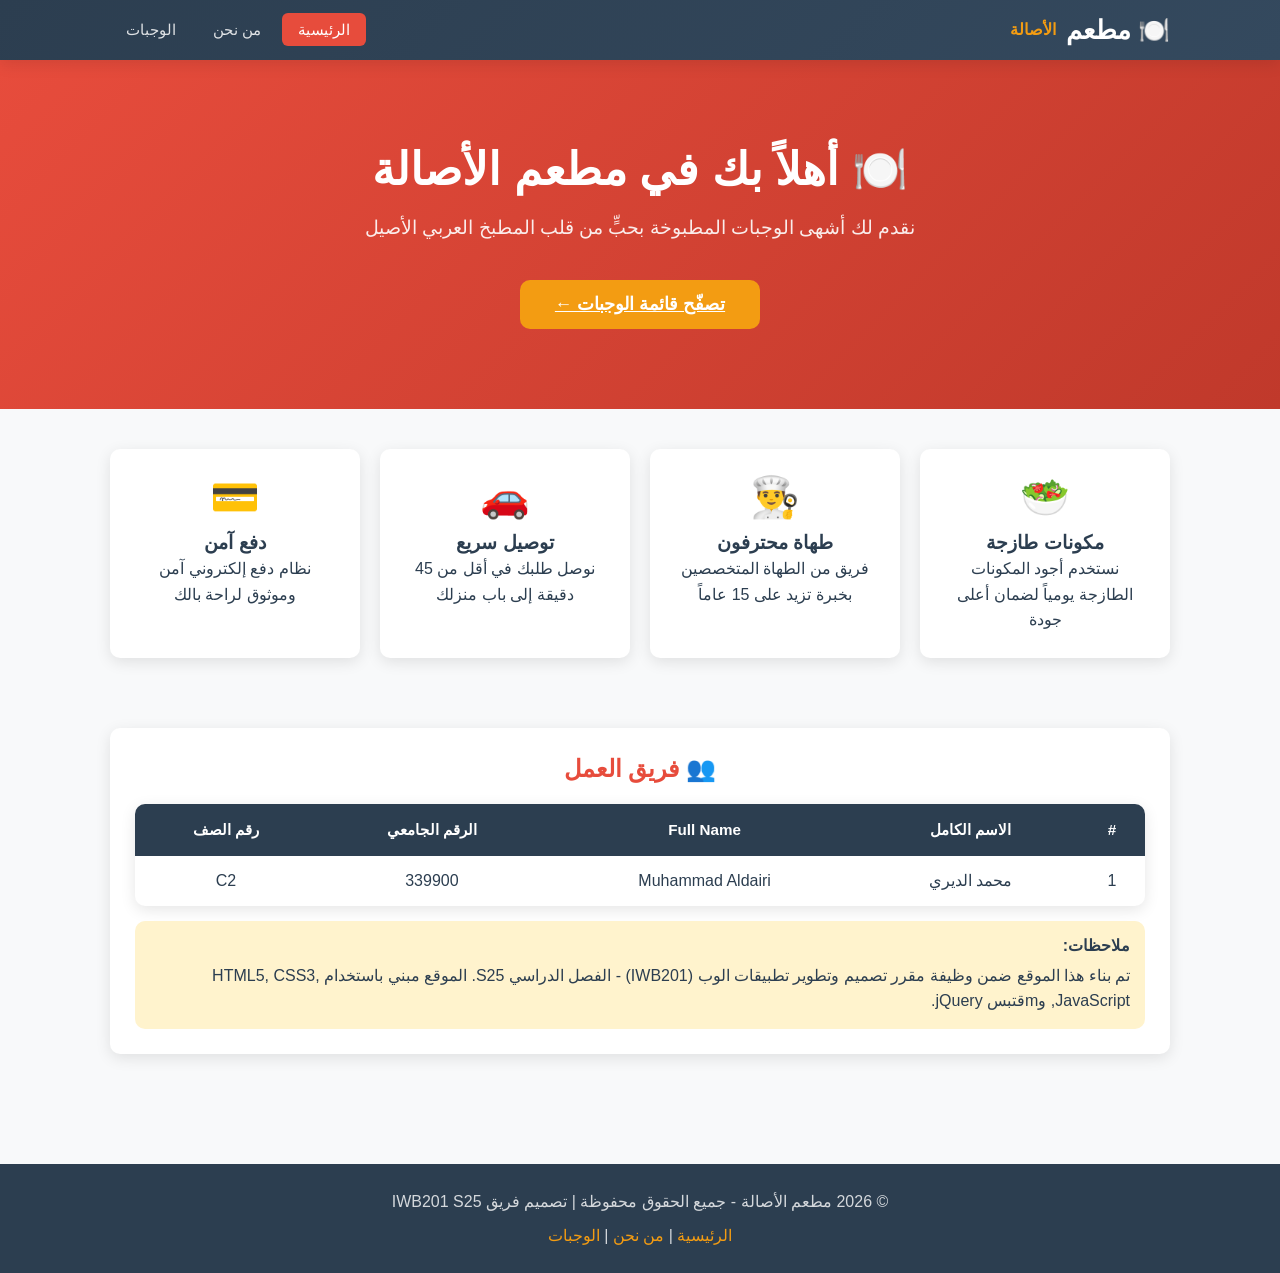
<file: index.html>
<!DOCTYPE html>
<html lang="ar" dir="rtl">
<head>
    <meta charset="UTF-8">
    <meta name="viewport" content="width=device-width, initial-scale=1.0">
    <title>مطعم الأصالة - الصفحة الرئيسية</title>
    <link rel="stylesheet" href="Style.css">
</head>
<body>

<!-- شريط التنقل -->
<nav class="navbar">
    <div class="navbar-inner">
        <a href="index.html" class="navbar-brand">🍽️ مطعم <span>الأصالة</span></a>
        <ul class="navbar-links">
            <li><a href="index.html" class="active">الرئيسية</a></li>
            <li><a href="AboutUs.html">من نحن</a></li>
            <li><a href="Meals.html">الوجبات</a></li>
        </ul>
    </div>
</nav>

<!-- قسم Hero -->
<section class="hero">
    <h1>🍽️ أهلاً بك في مطعم الأصالة</h1>
    <p>نقدم لك أشهى الوجبات المطبوخة بحبٍّ من قلب المطبخ العربي الأصيل</p>
    <br><br>
    <a href="Meals.html" class="btn btn-accent" style="font-size:1.1rem; padding:14px 35px;">تصفّح قائمة الوجبات ←</a>
</section>

<!-- قسم المميزات -->
<div class="features">
    <div class="feature-item">
        <div class="feature-icon">🥗</div>
        <h3>مكونات طازجة</h3>
        <p>نستخدم أجود المكونات الطازجة يومياً لضمان أعلى جودة</p>
    </div>
    <div class="feature-item">
        <div class="feature-icon">👨‍🍳</div>
        <h3>طهاة محترفون</h3>
        <p>فريق من الطهاة المتخصصين بخبرة تزيد على 15 عاماً</p>
    </div>
    <div class="feature-item">
        <div class="feature-icon">🚗</div>
        <h3>توصيل سريع</h3>
        <p>نوصل طلبك في أقل من 45 دقيقة إلى باب منزلك</p>
    </div>
    <div class="feature-item">
        <div class="feature-icon">💳</div>
        <h3>دفع آمن</h3>
        <p>نظام دفع إلكتروني آمن وموثوق لراحة بالك</p>
    </div>
</div>

<!-- قسم أسماء المجموعة -->
<div class="container">
    <div class="card">
        <h2 style="color: var(--primary); margin-bottom: 20px; text-align: center;">👥 فريق العمل</h2>
        <table>
            <thead>
                <tr>
                    <th>#</th>
                    <th>الاسم الكامل</th>
                    <th>Full Name</th>
                    <th>الرقم الجامعي</th>
                    <th>رقم الصف</th>
                </tr>
            </thead>
            <tbody>
                <tr><td>1</td><td>محمد الديري</td><td>Muhammad Aldairi</td><td>339900</td><td>C2</td></tr>
            </tbody>
        </table>



        <div style="margin-top: 15px; padding: 15px; background: #fff3cd; border-radius: 10px;">
            <strong>ملاحظات:</strong>
            <p style="margin-top: 8px;">تم بناء هذا الموقع ضمن وظيفة مقرر تصميم وتطوير تطبيقات الوب (IWB201) - الفصل الدراسي S25. الموقع مبني باستخدام HTML5, CSS3, JavaScript, وmقتبس jQuery.</p>
        </div>
    </div>
</div>

<!-- تذييل الصفحة -->
<footer class="footer">
    <p>© 2026 مطعم الأصالة - جميع الحقوق محفوظة | تصميم فريق IWB201 S25</p>
    <p style="margin-top: 8px;"><a href="index.html">الرئيسية</a> | <a href="AboutUs.html">من نحن</a> | <a href="Meals.html">الوجبات</a></p>
</footer>

</body>
</html>
</file>
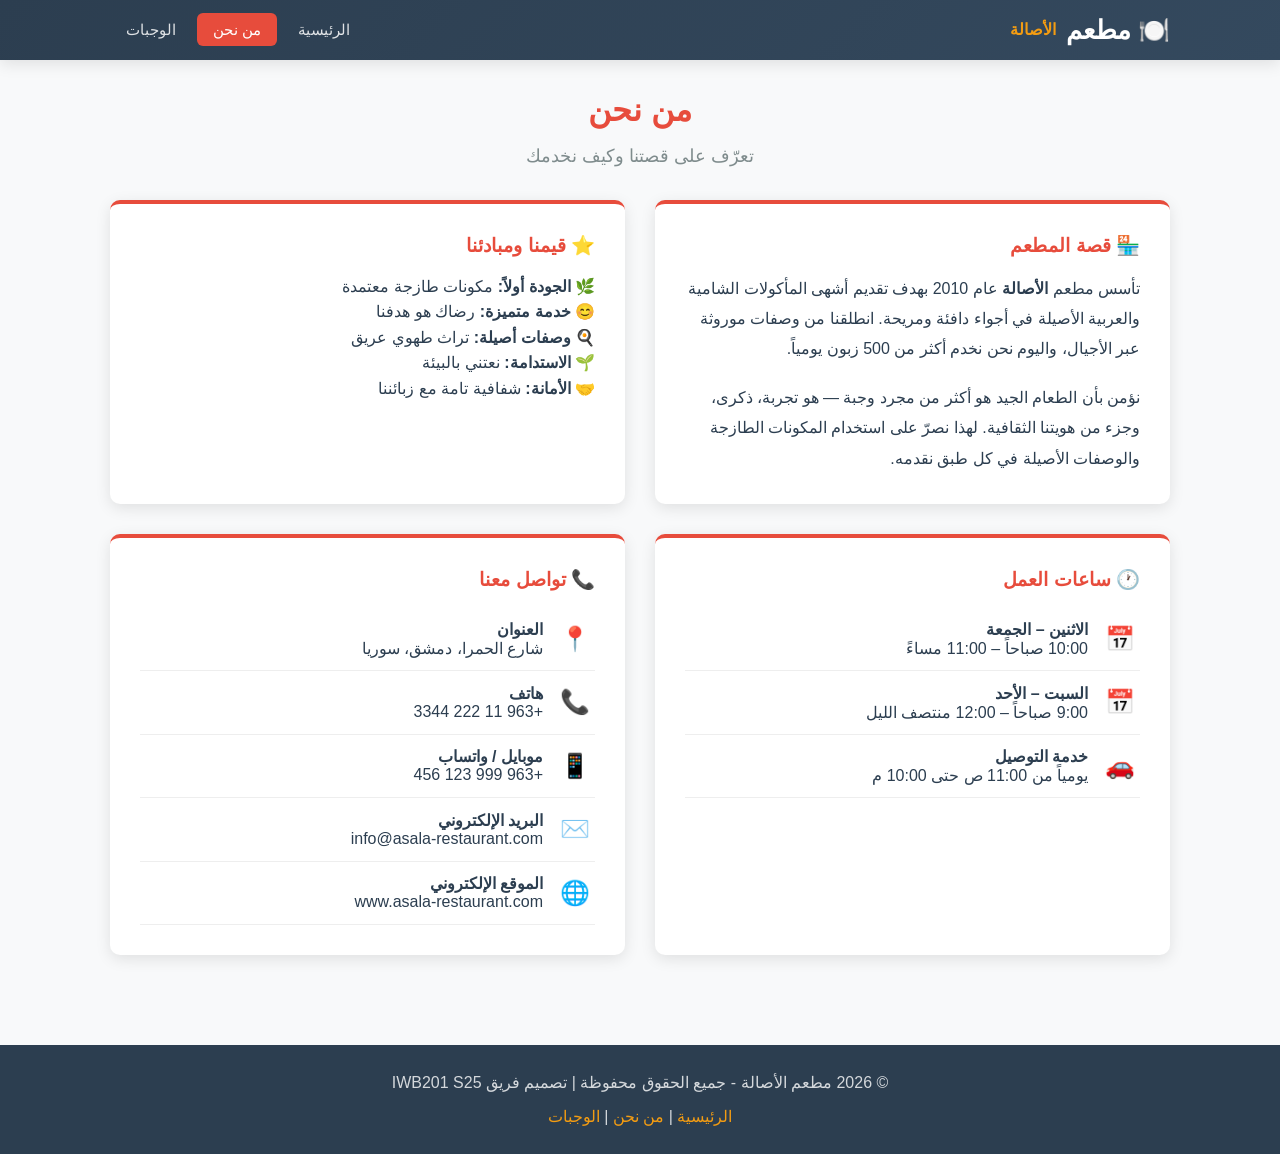
<file: AboutUs.html>
<!DOCTYPE html>
<html lang="ar" dir="rtl">
<head>
    <meta charset="UTF-8">
    <meta name="viewport" content="width=device-width, initial-scale=1.0">
    <title>مطعم الأصالة - من نحن</title>
    <link rel="stylesheet" href="Style.css">
    <style>
        .about-grid {
            display: grid;
            grid-template-columns: 1fr 1fr;
            gap: 30px;
            margin-top: 30px;
        }
        .about-card {
            background: var(--white);
            border-radius: var(--radius);
            padding: 30px;
            box-shadow: var(--shadow);
            border-top: 4px solid var(--primary);
        }
        .about-card h3 { color: var(--primary); margin-bottom: 15px; }
        .contact-item {
            display: flex;
            align-items: center;
            gap: 12px;
            padding: 12px 0;
            border-bottom: 1px solid #eee;
        }
        .contact-icon { font-size: 1.5rem; width: 40px; text-align: center; }
        @media (max-width: 700px) { .about-grid { grid-template-columns: 1fr; } }
    </style>
</head>
<body>

<nav class="navbar">
    <div class="navbar-inner">
        <a href="index.html" class="navbar-brand">🍽️ مطعم <span>الأصالة</span></a>
        <ul class="navbar-links">
            <li><a href="index.html">الرئيسية</a></li>
            <li><a href="AboutUs.html" class="active">من نحن</a></li>
            <li><a href="Meals.html">الوجبات</a></li>
        </ul>
    </div>
</nav>

<div class="container">
    <h1 style="color: var(--primary); text-align: center; margin-bottom: 10px;">من نحن</h1>
    <p style="text-align: center; color: var(--text-light); font-size: 1.1rem;">تعرّف على قصتنا وكيف نخدمك</p>

    <div class="about-grid">

        <!-- معلومات المطعم -->
        <div class="about-card">
            <h3>🏪 قصة المطعم</h3>
            <p style="line-height: 1.9;">تأسس مطعم <strong>الأصالة</strong> عام 2010 بهدف تقديم أشهى المأكولات الشامية والعربية الأصيلة في أجواء دافئة ومريحة. انطلقنا من وصفات موروثة عبر الأجيال، واليوم نحن نخدم أكثر من 500 زبون يومياً.</p>
            <br>
            <p style="line-height: 1.9;">نؤمن بأن الطعام الجيد هو أكثر من مجرد وجبة — هو تجربة، ذكرى، وجزء من هويتنا الثقافية. لهذا نصرّ على استخدام المكونات الطازجة والوصفات الأصيلة في كل طبق نقدمه.</p>
        </div>

        <!-- قيمنا -->
        <div class="about-card">
            <h3>⭐ قيمنا ومبادئنا</h3>
            <ul style="list-style: none; line-height: 2.2;">
                <li>🌿 <strong>الجودة أولاً:</strong> مكونات طازجة معتمدة</li>
                <li>😊 <strong>خدمة متميزة:</strong> رضاك هو هدفنا</li>
                <li>🍳 <strong>وصفات أصيلة:</strong> تراث طهوي عريق</li>
                <li>🌱 <strong>الاستدامة:</strong> نعتني بالبيئة</li>
                <li>🤝 <strong>الأمانة:</strong> شفافية تامة مع زبائننا</li>
            </ul>
        </div>

        <!-- ساعات العمل -->
        <div class="about-card">
            <h3>🕐 ساعات العمل</h3>
            <div class="contact-item">
                <span class="contact-icon">📅</span>
                <div><strong>الاثنين – الجمعة</strong><br>10:00 صباحاً – 11:00 مساءً</div>
            </div>
            <div class="contact-item">
                <span class="contact-icon">📅</span>
                <div><strong>السبت – الأحد</strong><br>9:00 صباحاً – 12:00 منتصف الليل</div>
            </div>
            <div class="contact-item">
                <span class="contact-icon">🚗</span>
                <div><strong>خدمة التوصيل</strong><br>يومياً من 11:00 ص حتى 10:00 م</div>
            </div>
        </div>

        <!-- معلومات التواصل -->
        <div class="about-card">
            <h3>📞 تواصل معنا</h3>
            <div class="contact-item">
                <span class="contact-icon">📍</span>
                <div><strong>العنوان</strong><br>شارع الحمرا، دمشق، سوريا</div>
            </div>
            <div class="contact-item">
                <span class="contact-icon">📞</span>
                <div><strong>هاتف</strong><br>+963 11 222 3344</div>
            </div>
            <div class="contact-item">
                <span class="contact-icon">📱</span>
                <div><strong>موبايل / واتساب</strong><br>+963 999 123 456</div>
            </div>
            <div class="contact-item">
                <span class="contact-icon">✉️</span>
                <div><strong>البريد الإلكتروني</strong><br>info@asala-restaurant.com</div>
            </div>
            <div class="contact-item">
                <span class="contact-icon">🌐</span>
                <div><strong>الموقع الإلكتروني</strong><br>www.asala-restaurant.com</div>
            </div>
        </div>
    </div>
</div>

<footer class="footer">
    <p>© 2026 مطعم الأصالة - جميع الحقوق محفوظة | تصميم فريق IWB201 S25</p>
    <p style="margin-top: 8px;"><a href="index.html">الرئيسية</a> | <a href="AboutUs.html">من نحن</a> | <a href="Meals.html">الوجبات</a></p>
</footer>

</body>
</html>
</file>
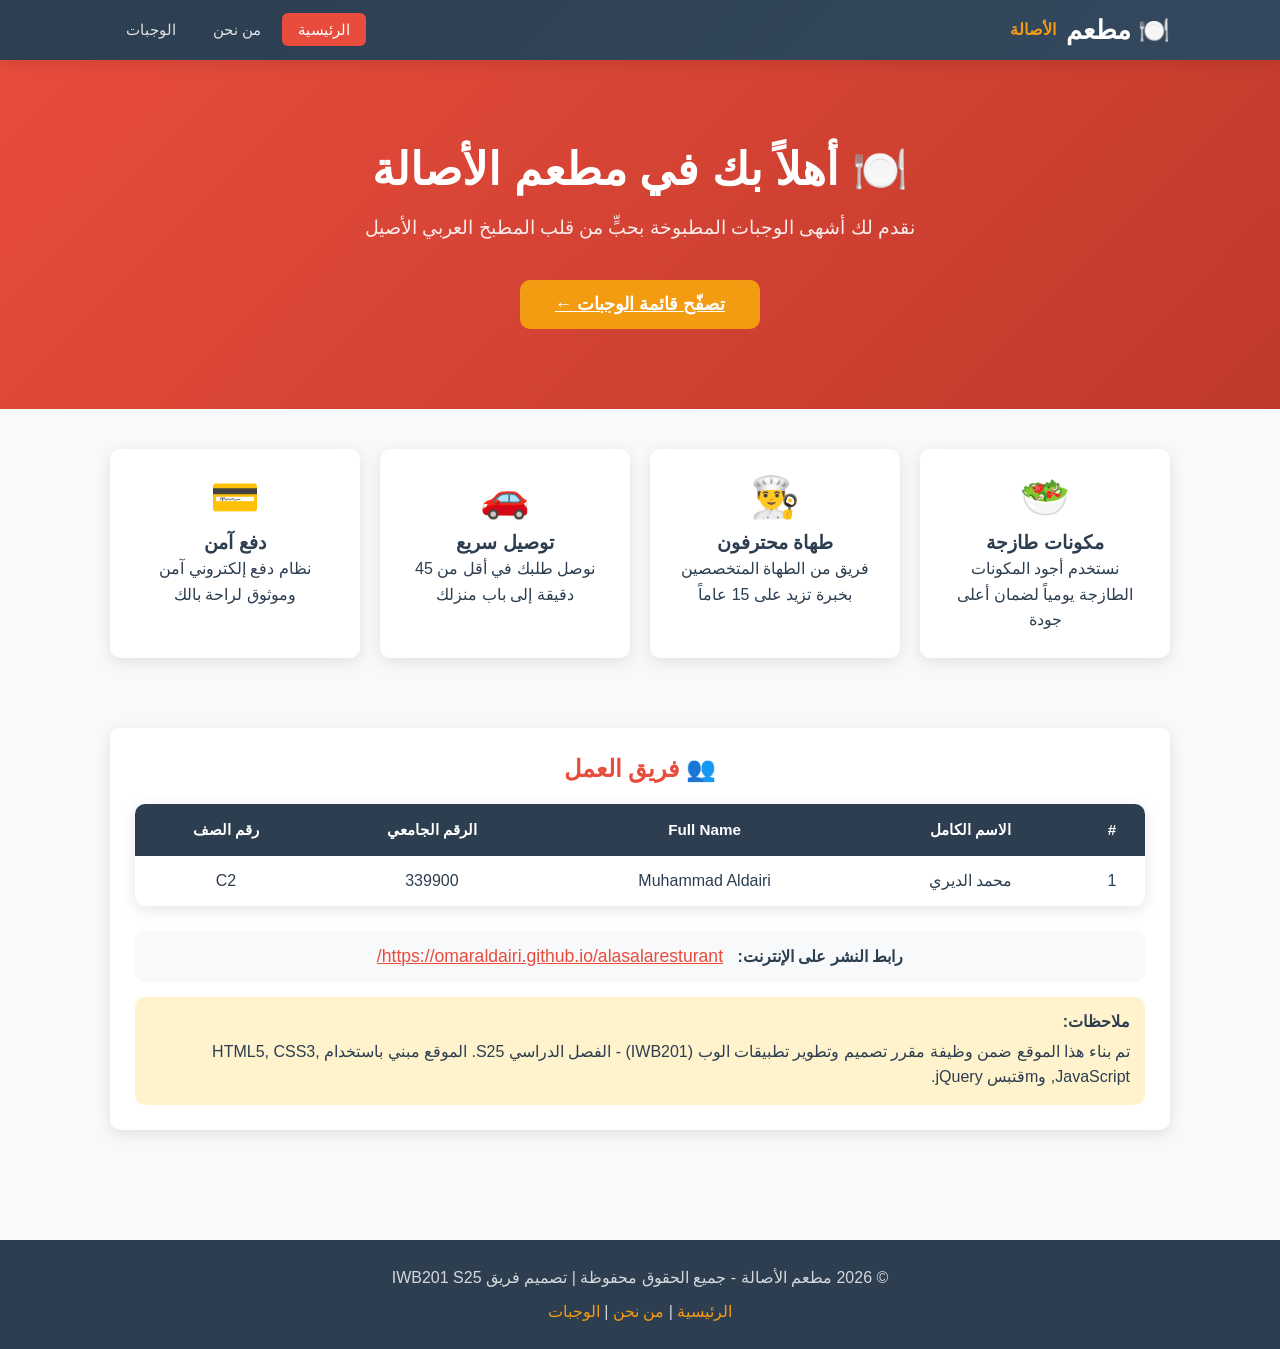
<file: home.html>
<!DOCTYPE html>
<html lang="ar" dir="rtl">
<head>
    <meta charset="UTF-8">
    <meta name="viewport" content="width=device-width, initial-scale=1.0">
    <title>مطعم الأصالة - الصفحة الرئيسية</title>
    <link rel="stylesheet" href="Style.css">
</head>
<body>

<!-- شريط التنقل -->
<nav class="navbar">
    <div class="navbar-inner">
        <a href="home.html" class="navbar-brand">🍽️ مطعم <span>الأصالة</span></a>
        <ul class="navbar-links">
            <li><a href="home.html" class="active">الرئيسية</a></li>
            <li><a href="AboutUs.html">من نحن</a></li>
            <li><a href="Meals.html">الوجبات</a></li>
        </ul>
    </div>
</nav>

<!-- قسم Hero -->
<section class="hero">
    <h1>🍽️ أهلاً بك في مطعم الأصالة</h1>
    <p>نقدم لك أشهى الوجبات المطبوخة بحبٍّ من قلب المطبخ العربي الأصيل</p>
    <br><br>
    <a href="Meals.html" class="btn btn-accent" style="font-size:1.1rem; padding:14px 35px;">تصفّح قائمة الوجبات ←</a>
</section>

<!-- قسم المميزات -->
<div class="features">
    <div class="feature-item">
        <div class="feature-icon">🥗</div>
        <h3>مكونات طازجة</h3>
        <p>نستخدم أجود المكونات الطازجة يومياً لضمان أعلى جودة</p>
    </div>
    <div class="feature-item">
        <div class="feature-icon">👨‍🍳</div>
        <h3>طهاة محترفون</h3>
        <p>فريق من الطهاة المتخصصين بخبرة تزيد على 15 عاماً</p>
    </div>
    <div class="feature-item">
        <div class="feature-icon">🚗</div>
        <h3>توصيل سريع</h3>
        <p>نوصل طلبك في أقل من 45 دقيقة إلى باب منزلك</p>
    </div>
    <div class="feature-item">
        <div class="feature-icon">💳</div>
        <h3>دفع آمن</h3>
        <p>نظام دفع إلكتروني آمن وموثوق لراحة بالك</p>
    </div>
</div>

<!-- قسم أسماء المجموعة -->
<div class="container">
    <div class="card">
        <h2 style="color: var(--primary); margin-bottom: 20px; text-align: center;">👥 فريق العمل</h2>
        <table>
            <thead>
                <tr>
                    <th>#</th>
                    <th>الاسم الكامل</th>
                    <th>Full Name</th>
                    <th>الرقم الجامعي</th>
                    <th>رقم الصف</th>
                </tr>
            </thead>
            <tbody>
                <tr><td>1</td><td>محمد الديري</td><td>Muhammad Aldairi</td><td>339900</td><td>C2</td></tr>
            </tbody>
        </table>

        <div style="margin-top: 25px; padding: 15px; background: #f8f9fa; border-radius: 10px; text-align: center;">
            <strong>رابط النشر على الإنترنت:</strong>
            <a href="https://omaraldairi.github.io/alasalaresturant/" style="color: var(--primary); font-size: 1.1rem; margin-right: 10px;">https://omaraldairi.github.io/alasalaresturant/</a>
        </div>

        <div style="margin-top: 15px; padding: 15px; background: #fff3cd; border-radius: 10px;">
            <strong>ملاحظات:</strong>
            <p style="margin-top: 8px;">تم بناء هذا الموقع ضمن وظيفة مقرر تصميم وتطوير تطبيقات الوب (IWB201) - الفصل الدراسي S25. الموقع مبني باستخدام HTML5, CSS3, JavaScript, وmقتبس jQuery.</p>
        </div>
    </div>
</div>

<!-- تذييل الصفحة -->
<footer class="footer">
    <p>© 2026 مطعم الأصالة - جميع الحقوق محفوظة | تصميم فريق IWB201 S25</p>
    <p style="margin-top: 8px;"><a href="home.html">الرئيسية</a> | <a href="AboutUs.html">من نحن</a> | <a href="Meals.html">الوجبات</a></p>
</footer>

</body>
</html>
</file>
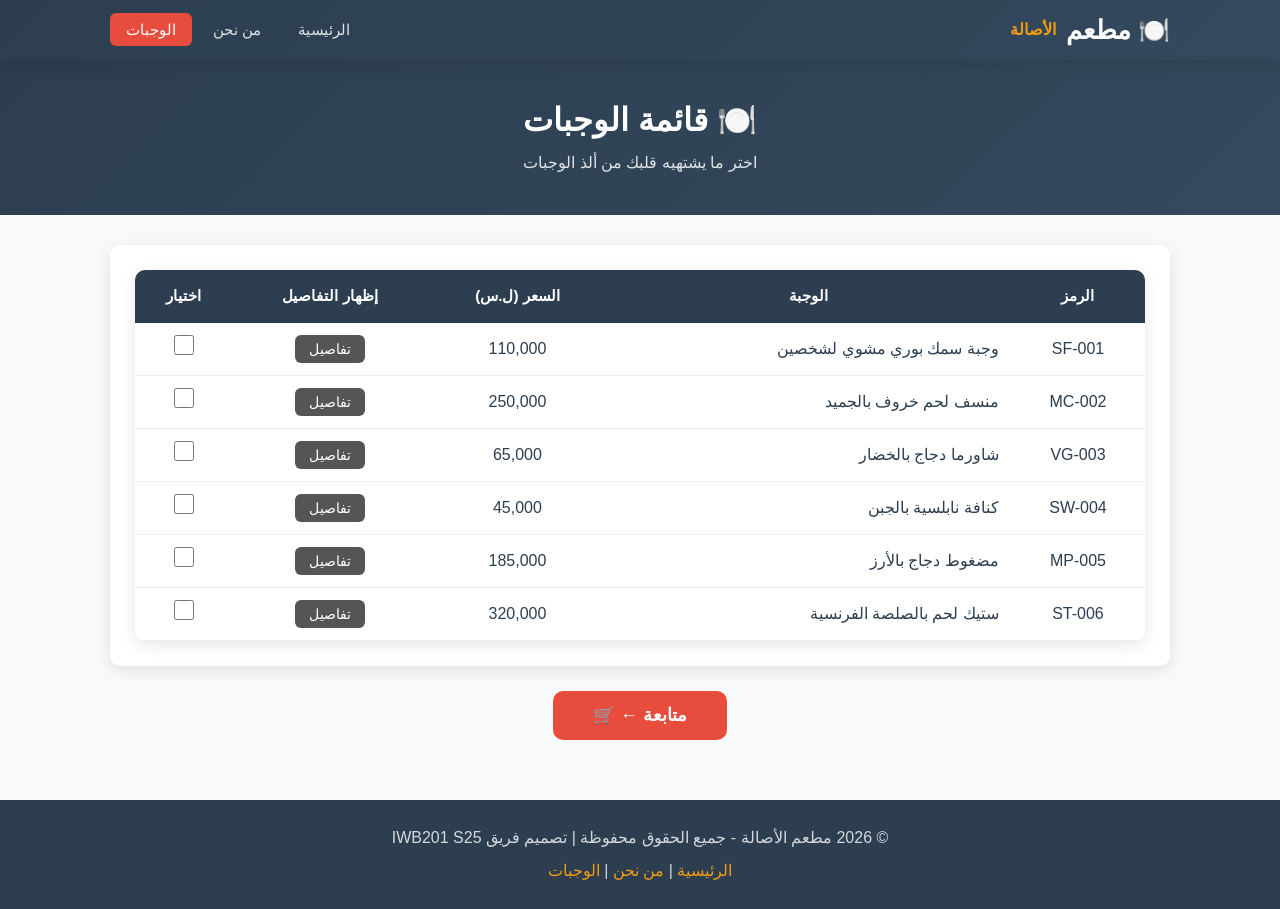
<file: Meals.html>
<!DOCTYPE html>
<html lang="ar" dir="rtl">
<head>
    <meta charset="UTF-8">
    <meta name="viewport" content="width=device-width, initial-scale=1.0">
    <title>مطعم الأصالة - قائمة الوجبات</title>
    <link rel="stylesheet" href="Style.css">
    <style>
        .detail-toggle-btn {
            background: #555; color: #fff; border: none;
            padding: 6px 14px; border-radius: 6px; cursor: pointer;
            font-size: 0.85rem; transition: background 0.2s;
        }
        .detail-toggle-btn:hover { background: #222; }
        .order-section {
            display: none;
            margin-top: 30px;
            border-top: 3px solid var(--primary);
            padding-top: 30px;
        }
        .form-section-title {
            font-size: 1.4rem; font-weight: bold;
            color: var(--primary); margin-bottom: 20px;
            text-align: center;
        }
        .selected-meals-table { margin-bottom: 20px; }
        .total-bar {
            background: #fff5f5; border: 2px solid var(--primary);
            border-radius: var(--radius); padding: 15px 20px;
            margin-bottom: 20px; text-align: center;
        }
        .input-hint { font-size: 0.8rem; color: var(--text-light); margin-top: 3px; }
        .page-header {
            background: linear-gradient(135deg, #2c3e50, #34495e);
            color: #fff; padding: 40px 20px; text-align: center;
        }
        .page-header h1 { color: #fff; font-size: 2rem; }
        .meals-container { max-width: 1100px; margin: 30px auto; padding: 0 20px; }
    </style>
</head>
<body>

<!-- Navbar -->
<nav class="navbar">
    <div class="navbar-inner">
        <a href="index.html" class="navbar-brand">🍽️ مطعم <span>الأصالة</span></a>
        <ul class="navbar-links">
            <li><a href="index.html">الرئيسية</a></li>
            <li><a href="AboutUs.html">من نحن</a></li>
            <li><a href="Meals.html" class="active">الوجبات</a></li>
        </ul>
    </div>
</nav>

<!-- Page Header -->
<div class="page-header">
    <h1>🍽️ قائمة الوجبات</h1>
    <p style="opacity:0.85; margin-top:8px;">اختر ما يشتهيه قلبك من ألذ الوجبات</p>
</div>

<!-- Meals Table -->
<div class="meals-container">
    <div class="card">
        <table id="mealsTable">
            <thead>
                <tr>
                    <th>الرمز</th>
                    <th>الوجبة</th>
                    <th>السعر (ل.س)</th>
                    <th>إظهار التفاصيل</th>
                    <th>اختيار</th>
                </tr>
            </thead>
            <tbody id="mealsBody">
                <!-- يتم توليد الصفوف بواسطة JavaScript -->
            </tbody>
        </table>
    </div>

    <!-- زر المتابعة -->
    <div style="text-align:center; margin: 25px 0;">
        <button class="btn btn-primary" onclick="showOrderForm()" style="font-size:1.1rem; padding:14px 40px;">
            متابعة ← 🛒
        </button>
    </div>

    <!-- نموذج الطلب (يظهر بعد الضغط على متابعة) -->
    <div id="order-form-section" class="card order-section">
        <div class="form-section-title">📋 نموذج تأكيد الطلب</div>

        <!-- قائمة الوجبات المحددة -->
        <h3 style="margin-bottom:10px; color: var(--secondary);">الوجبات المختارة:</h3>
        <table class="selected-meals-table">
            <thead><tr><th>الرمز</th><th>الوجبة</th><th>السعر</th></tr></thead>
            <tbody id="selected-meals-list"></tbody>
        </table>

        <!-- بيانات الطلب -->
        <div class="form-row">
            <div class="form-group">
                <label for="fullName">الاسم الكامل (إنجليزي) <span style="color:#999;">(اختياري)</span></label>
                <input type="text" id="fullName" placeholder="First Last" oninput="validateName(this)">
                <div class="input-hint">أحرف هجائية إنجليزية فقط مع فراغ واحد بين الاسم والكنية</div>
                <div class="error-msg" id="nameError"></div>
            </div>
            <div class="form-group">
                <label for="bankAccount">رقم الحساب المصرفي <span style="color:var(--primary);">*</span></label>
                <input type="text" id="bankAccount" placeholder="مثال: 055555" maxlength="6" oninput="validateBank(this)">
                <div class="input-hint">6 أرقام فقط، يمكن أن يبدأ بصفر</div>
                <div class="error-msg" id="bankError"></div>
            </div>
        </div>

        <div class="form-row">
            <div class="form-group">
                <label for="orderDate">تاريخ الطلب <span style="color:#999;">(اختياري)</span></label>
                <input type="text" id="orderDate" placeholder="مثال: 23-04-2026" oninput="validateDate(this)">
                <div class="input-hint">بصيغة dd-mm-yyyy</div>
                <div class="error-msg" id="dateError"></div>
            </div>
            <div class="form-group">
                <label for="mobile">رقم الموبايل <span style="color:#999;">(اختياري)</span></label>
                <input type="tel" id="mobile" placeholder="مثال: 0991234567" maxlength="10" oninput="validateMobile(this)">
                <div class="input-hint">Syriatel: 099 | MTN: 098 أو 094</div>
                <div class="error-msg" id="mobileError"></div>
            </div>
        </div>

        <div style="text-align:center; margin-top:10px;">
            <button class="btn btn-primary" onclick="submitOrder()" style="padding:12px 40px; font-size:1.05rem;">
                ✅ إرسال الطلب
            </button>
            <button class="btn btn-secondary" onclick="$('#order-form-section').slideUp()" style="margin-right:10px; padding:12px 25px;">
                ✕ إلغاء
            </button>
        </div>
    </div>
</div>

<!-- شريط الملخص السفلي -->
<div class="summary-bar">
    <span id="selected-count">0 وجبة محددة</span>
    <button class="btn btn-accent" onclick="showOrderForm()">متابعة للطلب ←</button>
</div>

<!-- Modal نتيجة الطلب -->
<div class="modal-overlay" id="result-modal">
    <div class="modal-box">
        <h2>🎉 تأكيد الطلب</h2>
        <div id="order-summary"></div>
        <div style="text-align:center; margin-top:20px;">
            <button class="btn btn-primary" onclick="closeModal()">حسناً ✓</button>
        </div>
    </div>
</div>

<!-- jQuery -->
<script src="https://cdnjs.cloudflare.com/ajax/libs/jquery/3.6.0/jquery.min.js"></script>
<script src="myFunctions.js"></script>
<script>
// ===== توليد جدول الوجبات =====
function buildMealsTable() {
    var tbody = $("#mealsBody");
    if (tbody.length === 0) return;
    tbody.empty();

    mealsData.forEach(function(meal) {
        // صف الوجبة الرئيسي
        var mealRow = $("<tr>").attr("id", "meal-" + meal.code);
        mealRow.append($("<td>").text(meal.code));
        mealRow.append($("<td>").css("text-align", "right").text(meal.name));
        mealRow.append($("<td>").text(formatPrice(meal.price)));

        // زر التفاصيل
        var detailBtn = $("<button>").addClass("detail-toggle-btn").attr("id", "btn-" + meal.code)
            .text("تفاصيل").on("click", function() { toggleDetails(meal.code); });
        mealRow.append($("<td>").append(detailBtn));

        // صندوق الاختيار
        var checkbox = $("<input>").attr("type", "checkbox").attr("name", "meal").attr("value", meal.code)
            .on("change", updateSelectedCount);
        mealRow.append($("<td>").append(checkbox));

        tbody.append(mealRow);

        // صف التفاصيل (مخفي)
        var detailRow = $("<tr>").addClass("detail-row").attr("id", "detail-" + meal.code).hide();
        var ingredientsList = "<ul style='margin:5px 0 10px 0; padding-right:20px;'>" +
            meal.ingredients.map(function(i){ return "<li>" + i + "</li>"; }).join("") + "</ul>";
        var sauceList = "<ul style='margin:5px 0 0 0; padding-right:20px;'>" +
            meal.sauce.map(function(s){ return "<li>" + s + "</li>"; }).join("") + "</ul>";

        var detailHTML =
            "<div class='detail-content'>" +
            "<img src='" + meal.image + "' alt='" + meal.name + "' onerror=\"this.src='https://via.placeholder.com/180x140?text=Food'\">" +
            "<div class='detail-info'>" +
            "<h4>🍽️ " + meal.name + "</h4>" +
            "<p><strong>المطبخ:</strong> " + meal.kitchen + "</p>" +
            "<p><strong>تصنيف الطعام:</strong> " + meal.category + "</p>" +
            "<p><strong>المكونات:</strong></p>" + ingredientsList +
            "<p><strong>الصلصة:</strong></p>" + sauceList +
            "</div></div>";

        detailRow.append($("<td>").attr("colspan", "5").html(detailHTML));
        tbody.append(detailRow);
    });
}

// تشغيل فوري عند تحميل الصفحة
$(document).ready(function() {
    buildMealsTable();
});

// ===== وظائف التحقق الفوري =====
function validateName(el) {
    var v = el.value.trim();
    if (v === "") { hideError("nameError"); $(el).removeClass("valid invalid"); return; }
    if (/^[A-Za-z]+ [A-Za-z]+$/.test(v)) {
        hideError("nameError"); $(el).addClass("valid").removeClass("invalid");
    } else {
        showError("nameError", "أحرف إنجليزية فقط مع فراغ واحد");
        $(el).addClass("invalid").removeClass("valid");
    }
}

function validateBank(el) {
    var v = el.value.trim();
    if (v === "") { showError("bankError", "رقم الحساب واجب"); $(el).addClass("invalid").removeClass("valid"); return; }
    if (/^\d{6}$/.test(v)) {
        hideError("bankError"); $(el).addClass("valid").removeClass("invalid");
    } else {
        showError("bankError", "6 أرقام بالضبط");
        $(el).addClass("invalid").removeClass("valid");
    }
}

function validateDate(el) {
    var v = el.value;
    if (v === "") { hideError("dateError"); $(el).removeClass("valid invalid"); return; }
    if (/^\d{2}-\d{2}-\d{4}$/.test(v)) {
        hideError("dateError"); $(el).addClass("valid").removeClass("invalid");
    } else {
        showError("dateError", "صيغة التاريخ يجب أن تكون dd-mm-yyyy");
        $(el).addClass("invalid").removeClass("valid");
    }
}

function validateMobile(el) {
    var v = el.value.trim();
    if (v === "") { hideError("mobileError"); $(el).removeClass("valid invalid"); return; }
    if (/^(099|098|094)\d{7}$/.test(v)) {
        hideError("mobileError"); $(el).addClass("valid").removeClass("invalid");
    } else {
        showError("mobileError", "رقم غير صحيح (Syriatel:099 / MTN:098 أو 094)");
        $(el).addClass("invalid").removeClass("valid");
    }
}
</script>

<footer class="footer">
    <p>© 2026 مطعم الأصالة - جميع الحقوق محفوظة | تصميم فريق IWB201 S25</p>
    <p style="margin-top: 8px;"><a href="index.html">الرئيسية</a> | <a href="AboutUs.html">من نحن</a> | <a href="Meals.html">الوجبات</a></p>
</footer>

</body>
</html>
</file>
<file: Style.css>
/* Style.css - ملف التنسيق المشترك لجميع الصفحات */

/* ===== المتغيرات والأساسيات ===== */
:root {
    --primary: #e74c3c;
    --primary-dark: #c0392b;
    --secondary: #2c3e50;
    --accent: #f39c12;
    --light: #ecf0f1;
    --text: #2c3e50;
    --text-light: #7f8c8d;
    --white: #ffffff;
    --shadow: 0 4px 15px rgba(0,0,0,0.1);
    --radius: 10px;
    --font-main: 'Segoe UI', Tahoma, Arial, sans-serif;
    --font-size-base: 16px;
    --font-size-lg: 1.2rem;
    --font-size-xl: 1.5rem;
    --font-size-xxl: 2rem;
}

* { margin: 0; padding: 0; box-sizing: border-box; }

body {
    font-family: var(--font-main);
    font-size: var(--font-size-base);
    color: var(--text);
    background: #f8f9fa;
    direction: rtl;
}

/* ===== الخطوط والعناوين (من مكان واحد) ===== */
h1, h2, h3, h4, h5, h6 {
    font-family: var(--font-main);
    color: var(--secondary);
    line-height: 1.3;
}
h1 { font-size: var(--font-size-xxl); }
h2 { font-size: var(--font-size-xl); }
h3 { font-size: var(--font-size-lg); }

p, li, td, th, label, span {
    font-family: var(--font-main);
    font-size: var(--font-size-base);
    line-height: 1.6;
}

/* ===== الشريط العلوي (Navbar) ===== */
.navbar {
    background: linear-gradient(135deg, var(--secondary) 0%, #34495e 100%);
    padding: 0;
    position: sticky;
    top: 0;
    z-index: 100;
    box-shadow: var(--shadow);
}

.navbar-inner {
    max-width: 1100px;
    margin: auto;
    display: flex;
    align-items: center;
    justify-content: space-between;
    padding: 15px 20px;
}

.navbar-brand {
    color: var(--white);
    text-decoration: none;
    font-size: 1.6rem;
    font-weight: bold;
    display: flex;
    align-items: center;
    gap: 10px;
}

.navbar-brand span { color: var(--accent); }

.navbar-links { display: flex; gap: 5px; list-style: none; }

.navbar-links a {
    color: rgba(255,255,255,0.85);
    text-decoration: none;
    padding: 8px 16px;
    border-radius: 6px;
    font-size: 0.95rem;
    transition: all 0.3s;
}

.navbar-links a:hover,
.navbar-links a.active {
    background: var(--primary);
    color: var(--white);
}

/* ===== التذييل (Footer) ===== */
.footer {
    background: var(--secondary);
    color: rgba(255,255,255,0.8);
    text-align: center;
    padding: 25px;
    margin-top: 60px;
    font-size: 0.9rem;
}

.footer a { color: var(--accent); text-decoration: none; }

/* ===== عناصر الإدخال (من مكان واحد) ===== */
input[type="text"],
input[type="email"],
input[type="tel"],
input[type="date"],
input[type="number"],
select,
textarea {
    width: 100%;
    padding: 10px 14px;
    border: 2px solid #ddd;
    border-radius: var(--radius);
    font-family: var(--font-main);
    font-size: var(--font-size-base);
    color: var(--text);
    background: var(--white);
    transition: border-color 0.3s, box-shadow 0.3s;
    direction: rtl;
}

input:focus, select:focus, textarea:focus {
    outline: none;
    border-color: var(--primary);
    box-shadow: 0 0 0 3px rgba(231,76,60,0.15);
}

input.valid   { border-color: #27ae60; }
input.invalid { border-color: var(--primary); background: #fff5f5; }

/* ===== الأزرار ===== */
.btn {
    padding: 10px 24px;
    border: none;
    border-radius: var(--radius);
    cursor: pointer;
    font-family: var(--font-main);
    font-size: 1rem;
    font-weight: bold;
    transition: all 0.3s;
    display: inline-flex;
    align-items: center;
    gap: 8px;
}

.btn-primary {
    background: var(--primary);
    color: var(--white);
}
.btn-primary:hover { background: var(--primary-dark); transform: translateY(-2px); box-shadow: var(--shadow); }

.btn-secondary {
    background: var(--secondary);
    color: var(--white);
}
.btn-secondary:hover { background: #1a252f; }

.btn-accent {
    background: var(--accent);
    color: var(--white);
}
.btn-accent:hover { background: #d68910; }

/* ===== الجداول ===== */
table {
    width: 100%;
    border-collapse: collapse;
    background: var(--white);
    border-radius: var(--radius);
    overflow: hidden;
    box-shadow: var(--shadow);
}

thead tr { background: var(--secondary); color: var(--white); }
thead th { padding: 14px 12px; text-align: center; font-size: 0.95rem; }
tbody tr { border-bottom: 1px solid #eee; transition: background 0.2s; }
tbody tr:hover { background: #fef9f9; }
tbody td { padding: 12px; text-align: center; vertical-align: middle; }
tbody tr:last-child { border-bottom: none; }

/* تنسيق صف التفاصيل المخفية */
.detail-row { background: #fffaf0 !important; }
.detail-row td { padding: 0; }
.detail-content {
    padding: 20px;
    border-top: 3px solid var(--accent);
    display: flex;
    gap: 20px;
    align-items: flex-start;
    text-align: right;
}
.detail-content img { width: 180px; height: 140px; object-fit: cover; border-radius: var(--radius); }
.detail-info { flex: 1; }
.detail-info h4 { color: var(--primary); margin-bottom: 10px; }

/* ===== الكروت (Cards) ===== */
.card {
    background: var(--white);
    border-radius: var(--radius);
    padding: 25px;
    box-shadow: var(--shadow);
    margin-bottom: 20px;
}

/* ===== الصفحة الرئيسية Hero ===== */
.hero {
    background: linear-gradient(135deg, var(--primary) 0%, var(--primary-dark) 100%);
    color: var(--white);
    padding: 80px 20px;
    text-align: center;
}
.hero h1 { font-size: 2.8rem; margin-bottom: 15px; color: var(--white); }
.hero p  { font-size: 1.2rem; opacity: 0.9; max-width: 600px; margin: auto; }

/* ===== قسم المميزات ===== */
.features {
    display: grid;
    grid-template-columns: repeat(auto-fit, minmax(220px, 1fr));
    gap: 20px;
    padding: 40px 20px;
    max-width: 1100px;
    margin: auto;
}
.feature-item {
    background: var(--white);
    border-radius: var(--radius);
    padding: 25px;
    text-align: center;
    box-shadow: var(--shadow);
    transition: transform 0.3s;
}
.feature-item:hover { transform: translateY(-5px); }
.feature-icon { font-size: 2.5rem; margin-bottom: 10px; }

/* ===== الحاوية الرئيسية ===== */
.container { max-width: 1100px; margin: 0 auto; padding: 30px 20px; }

/* ===== رسائل التحقق ===== */
.error-msg { color: var(--primary); font-size: 0.85rem; margin-top: 4px; display: none; }
.error-msg.show { display: block; }

/* ===== مربع الاختيار المخصص ===== */
input[type="checkbox"] {
    width: 20px;
    height: 20px;
    cursor: pointer;
    accent-color: var(--primary);
}

/* ===== شريط الحالة الإجمالية ===== */
.summary-bar {
    position: fixed;
    bottom: 0; left: 0; right: 0;
    background: var(--secondary);
    color: var(--white);
    padding: 12px 20px;
    display: flex;
    align-items: center;
    justify-content: space-between;
    box-shadow: 0 -4px 15px rgba(0,0,0,0.2);
    z-index: 50;
    display: none;
}

/* ===== نموذج الطلب ===== */
.form-group { margin-bottom: 18px; }
.form-group label { display: block; font-weight: bold; margin-bottom: 6px; color: var(--secondary); }
.form-row { display: grid; grid-template-columns: 1fr 1fr; gap: 20px; }

/* ===== Modal / Popup ===== */
.modal-overlay {
    display: none;
    position: fixed;
    top: 0; left: 0; right: 0; bottom: 0;
    background: rgba(0,0,0,0.6);
    z-index: 200;
    align-items: center;
    justify-content: center;
}
.modal-overlay.show { display: flex; }
.modal-box {
    background: var(--white);
    border-radius: 15px;
    padding: 35px;
    max-width: 600px;
    width: 90%;
    max-height: 80vh;
    overflow-y: auto;
    box-shadow: 0 20px 60px rgba(0,0,0,0.3);
    direction: rtl;
}
.modal-box h2 { color: var(--primary); margin-bottom: 20px; text-align: center; }
.modal-table { width: 100%; border-radius: var(--radius); overflow: hidden; margin-bottom: 20px; }
.total-row { background: #fff5f0; font-weight: bold; color: var(--primary); }
</file>
